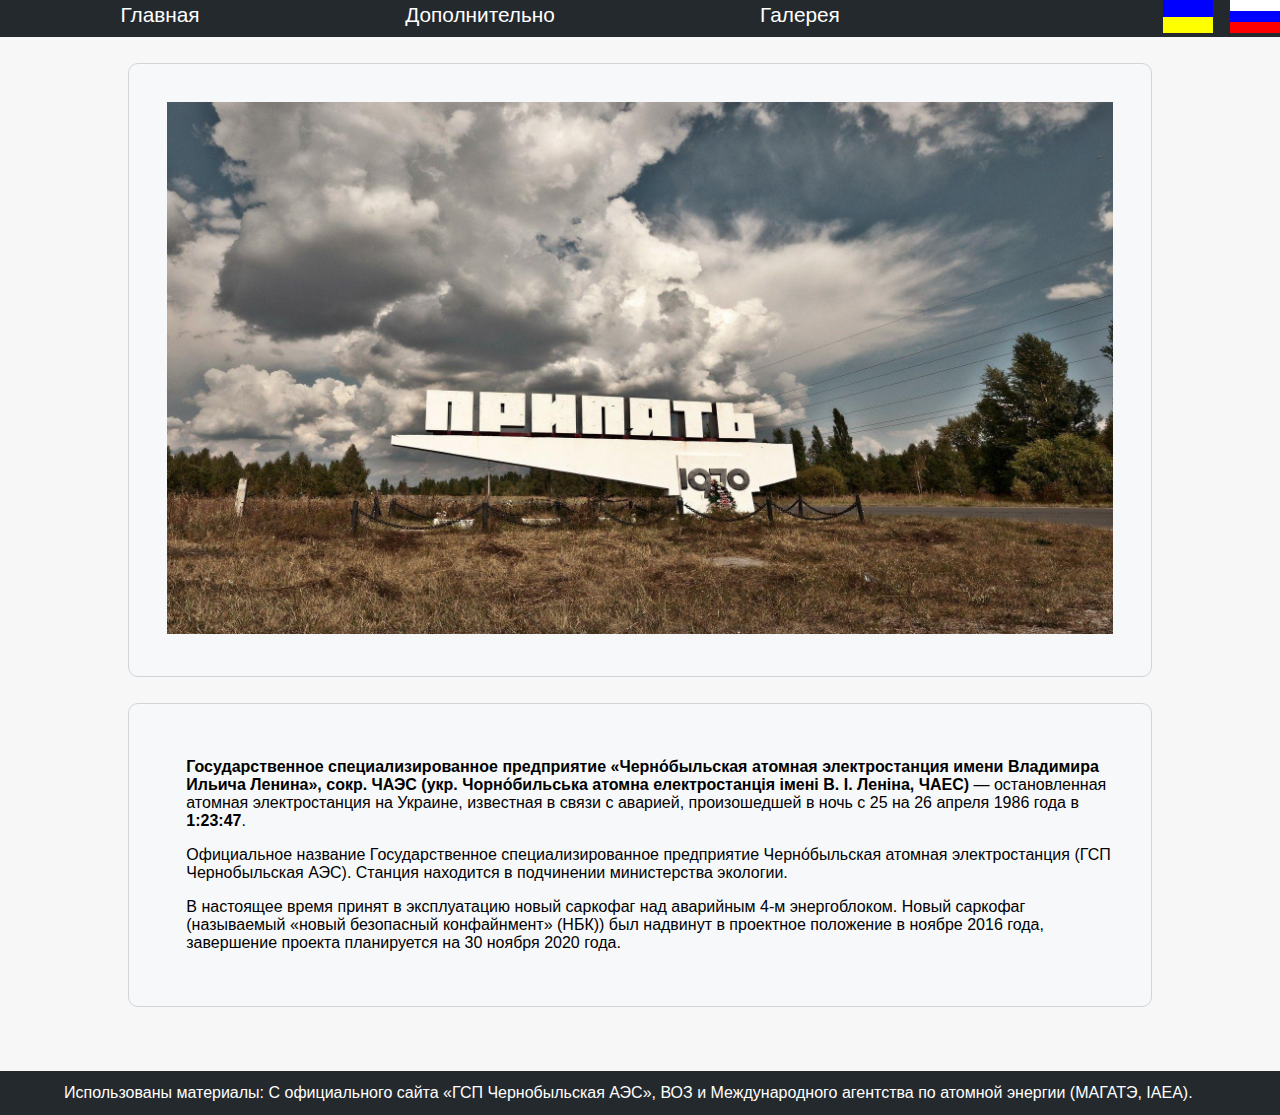
<file: zadanie_vlad/index.html>
<!DOCTYPE html>
<html>
<head>
	<meta charset="utf-8">
	<title>26 Апреля</title>

	<!--Внедрение шрифта-->
	<link href="http://allfont.ru/allfont.css?fonts=open-sans-bold" rel="stylesheet" type="text/css" />
	<link rel="stylesheet" type="text/css" href="styles/style.css">
</head>
<body>
	<div id="lower-menu">

			<li><a href="index.html">Главная</a>
			</li>
			
			<li><a href="event.html">Дополнительно</a>
				<ul>
					<li><a href="event.html#1">Информация об АЭС</a></li>
					<li><a href="event.html#2">Хронология событий</a></li>
					<li><a href="event.html#3">Интересный факт</a></li>
				</ul>
			</li>
			
			<li><a href="./gallery.html">Галерея</a>

			</li>
			<div id="flagi"><div id="Ukraine"></div>
			<div id="russia"></div></div>
	</div>
	



		<div class="content">
			<img src="images/6.jpg" width="100%">
		</div>
		<div class="content">
			<p><strong>Государственное специализированное предприятие «Черно́быльская атомная электростанция имени Владимира Ильича Ленина», сокр. ЧАЭС (укр. Чорно́бильська атомна електростанція імені В. І. Леніна, ЧАЕС)</strong> — остановленная атомная электростанция на Украине, известная в связи с аварией, произошедшей в ночь с 25 на 26 апреля 1986 года в <strong>1:23:47</strong>.
			</p>
			<p>
			Официальное название Государственное специализированное предприятие Черно́быльская атомная электростанция (ГСП Чернобыльская АЭС). Станция находится в подчинении министерства экологии.
			</p>
			<p>
			В настоящее время принят в эксплуатацию новый саркофаг над аварийным 4-м энергоблоком. Новый саркофаг (называемый «новый безопасный конфайнмент» (НБК)) был надвинут в проектное положение в ноябре 2016 года, завершение проекта планируется на 30 ноября 2020 года.
			</p>
		</div>
		<!--
		наведите курсор на эту <a href="/" id="i-have-a-tooltip"  data-description="Нажми на меня">ссылку</a>

		-->
		<footer>
	Использованы материалы: 
	<a href="http://www.chnpp.gov.ua/" >C официального сайта «ГСП Чернобыльская АЭС»</a>, 
	<a href="http://www.who.int/ionizing_radiation/chernobyl/en/">ВОЗ </a> и 
	<a href="http://www-pub.iaea.org/mtcd/publications/pdf/pub913r_web.pdf ">Международного агентства по атомной энергии (МАГАТЭ, IAEA).

</footer>

		
</body>
</html>
</file>
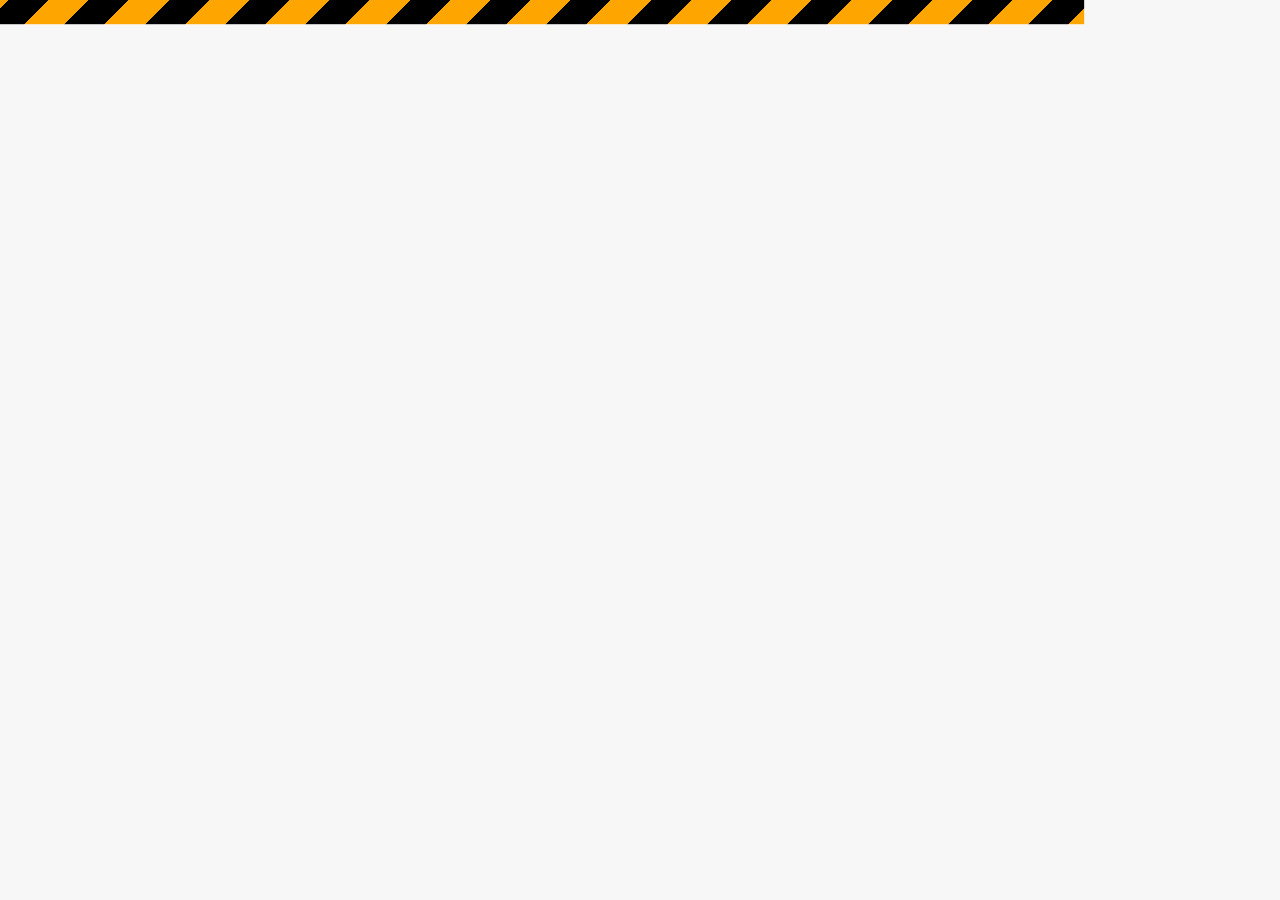
<file: zadanie_vlad/gradient.html>
<!DOCTYPE html>
<html>
<head>
	<meta charset="utf-8">
	<title>26 Апреля</title>

	<!--Внедрение шрифта-->
	<link href="http://allfont.ru/allfont.css?fonts=open-sans-bold" rel="stylesheet" type="text/css" />
	<link rel="stylesheet" type="text/css" href="styles/style.css">
</head>
<body>
	<div id="danger"></div>
</body>
</html>
</file>
<file: zadanie_vlad/styles/style.css>
body 
{
    background: #f7f7f7;
    margin: 0;
    font-family: 'Open Sans Bold', arial;
}
#lower-menu {
    background: #24292e;
    height: 5%;
    z-index: 1001;
    padding: 0px;
	margin: 0;
}

ul {
	text-align:  center;
	list-style: none;
	margin: 0;
	padding: 0;
}

#lower-menu img {
	vertical-align:middle;
}

#lower-menu a {
    color: white;
	outline: none;
  /*display: block;*/
	text-decoration: none;
}

#lower-menu > li {

    font-size: 1.3em;
	color: white;
    line-height: 30px;
	float: left;
	display: inline-block;
	width: 25%;
    max-width: 30vw;
	/*margin: 0.3em 0;*/
	white-space: nowrap;
	/*background-color: red;*/
	text-align: center;
}


#lower-menu li:hover{
	height: 100%;
    background: #24292e;
}

#lower-menu ul{

	background: black;
	/*list-style:none;*/
	position: absolute;
	z-index: 1001;
	left:-9999px; 
	opacity:0; 
	-webkit-transition:0.25s linear opacity;
}
#lower-menu ul li{
	width: 100%;
	display: block;
	float:none;
	text-align: center;
}
#lower-menu ul a{
	width: inherit;
	white-space:nowrap;  
	display:block;
}

#lower-menu>li:hover ul{
	left: inherit;
	opacity:1; 
	width: inherit; 


}

#i-have-a-tooltip {
 width:350px;
 font-family:Helvetica,Arial,sans-serif;
 font-weight:100;
 font-size:20px;
 text-align:center;
 position:relative;
}

#i-have-a-tooltip:before {
 content:attr(data-description);
 box-sizing:border-box;
 display:block;
 background:rgba(0,0,0,.7);
 color:white;
 padding:20px;
 position:absolute;
 left:50%;
 top:-30px;
 margin-left:-100px;
 width:200px;
 height:65px;
 line-height:25px;
 border-radius:5px;
 opacity:0;
 transition:.25s ease-in-out;
}
 
#i-have-a-tooltip:after {
 content:'';
 display:block;
 position:absolute;
 top:35px;
 left:50%;
 margin-left:-8px;
 height:0;
 width:0;
 border-left:8px solid transparent;
 border-right:8px solid transparent;
 border-top:8px solid rgba(0,0,0,.7);
 transition:.25s ease-in-out;
 opacity:0;
}
 
#i-have-a-tooltip:hover:before {
 opacity:1;
 top:-50px;
}
 
#i-have-a-tooltip:hover:after {
 opacity:1;
 top:15px;
}

.container {
    background:gray;

    width:100%;

    border-radius:5px;
    -moz-border-radius:5px;
    -webkit-border-radius:5px;

}
.gallery a {
    display:inline-block;
    height:150px;
    position:relative;
    width:200px;
}
.gallery a img {
    border:1px solid #fff;
    cursor:pointer;
    display:block;
    height:100%;
    left:0px;
    position:absolute;
    top:0px;
    width:100%;
    z-index:1;

    -moz-user-select: none;
    user-select: none;

    -moz-box-sizing:border-box;
    -webkit-box-sizing:border-box;
    box-sizing:border-box;

    -webkit-transition-property:width, height, top, bottom, left, right, z-index, border;
    -webkit-transition-duration:0.5s;
    -moz-transition-property:width, height, top, bottom, left, right, z-index, border;
    -moz-transition-duration:0.5s;
    -o-transition-property:width, height, top, bottom, left, right, z-index, border;
    -o-transition-duration:0.5s;
    transition-property:width, height, top, bottom, left, right, z-index, border;
    transition-duration:0.5s;
}
.gallery a:focus img {
    border:15px solid #fff;
    cursor:default;
    width: 500px;
    height: 500px;
    position: absolute;
    z-index:100;

    box-shadow:1px 1px 5px #888;
    -moz-box-shadow:1px 1px 5px #888;
    -webkit-box-shadow:1px 1px 5px #888;
    -webkit-transition-property:width, height, top, bottom, left, right, z-index, border;
    -webkit-transition-duration:0.5s;
    -moz-transition-property:width, height, top, bottom, left, right, z-index, border;
    -moz-transition-duration:0.5s;
    -o-transition-property:width, height, top, bottom, left, right, z-index, border;
    -o-transition-duration:0.5s;
    transition-property:width, height, top, bottom, left, right, z-index, border;
    transition-duration:0.5s;
}
.content 
{
    border:1px solid #d1d5da;
    border-radius: 10px;
    background: #f6f8fa;
    margin-left: 10%;
    margin-right: 10%;
    margin-top: 2%;
    margin-bottom: 0;
    padding: 3%;
}
.h2
{
    max-width: 35%;
    min-width: 10%;
    color: white;
    background: #5cb85c;
    border-radius: 10px;
    margin: 0;
    padding: 10px;
    font-size: 2em;
}
.date
{
    font-weight: bold;
    font-size: 1.5em;
    margin: 1% 0 1%;
    padding-top: 1%;
    padding-bottom: 0;
    padding-left: 2%;
    max-width: 35%;
    min-width: 10%;
    color: black;
    min-height: 5vh;
    border-top: 5px solid #e34c26;
    /*border-bottom: 5px solid #e34c26;   */ 
    border-left: 5px solid #e34c26;
}
.content p
{
    padding-left: 2%;
}

footer 
{
    color: white;
    width: 95%;
    margin-top: 5%;
    padding-top: 1%;
    padding-bottom: 1%;
    padding-left: 5%;
    background: #24292e;;
}
footer>a
{
    text-decoration: none;
    color: white;
}

#Ukraine{

    margin-left: 1vw;
    margin-right: 1vw;
    width: 4vw;
    height: 3vw;

    display: inline-block;
    width: 50px;
    height: 33px;

    background: linear-gradient(to top, yellow 0, yellow 50%, blue 50%, blue 100%); /* для Google*/
    background: -webkit-linear-gradient(to top, yellow 0, yellow 50%, blue 50%, blue 100%); /* для webkit-браузеров */
    background: -moz-linear-gradient(to top, yellow 0, yellow 50%, blue 50%, blue 100%); /* для firefox 3.6+ */ 
    background: -o-linear-gradient(to top, yellow 0, yellow 50%, blue 50%, blue 100%); /* для Opera 11.10+ */
    background: -ms-linear-gradient(to top, yellow 0, yellow 50%, blue 50%, blue 100%); /* для IE10+ */

}

#russia{
    text-align: right;
    display: inline-block;
    width: 50px;
    height: 33px;

    background: linear-gradient(to top, red 0, red 33%, blue 33%, blue 66%,white 67%, white 100%);
    background: -webkit-linear-gradient(to top, red 0, red 33%, blue 33%, blue 66%,white 67%, white 100%);
    background: -moz-linear-gradient(to top, red 0, red 33%, blue 33%, blue 66%,white 67%, white 100%);
}

#flagi{
    text-align: right;
}
#danger{
    transition: 2s;
    width: 70%;
    height: 20px;

    background-image: repeating-linear-gradient(-45deg,orange,orange 20px,black 20px,black 40px); /* для Google*/
    background-image: -webkit-repeating-linear-gradient(-45deg,orange,orange 20px,black 20px,black 40px); /* для webkit-браузеров */
    background-image: -moz-repeating-linear-gradient(-45deg,orange,orange 20px,black 20px,black 40px); /* для firefox 3.6+ */
    background: -o-repeating-linear-gradient(-45deg,orange,orange 20px,black 20px,black 40px); /* для Opera 11.10+ */
    background: -ms-repeating-linear-gradient(-45deg,orange,orange 20px,black 20px,black 40px); /* для IE10+ */
}

#danger:hover{
    -webkit-transform: scale(1.42);
    -ms-transform: scale(1.42);
    transform: scale(1.42);
}

#aes3:hover{
    transition: 2s;
    -o-transform: translateY(20px);
    -ms-transform: translateY(20px);
    -moz-transform: translateY(20px);
    -webkit-transform: translateY(20px);
    transform: translateY(20px);
}

#ogon{
    z-index: 100;
    position: absolute;
    top: inherit;
    opacity: 0;
    transition: 3s;
}

#ogon:hover{
    transform: translateY(-200px);
    opacity: 0.99;
}

#truba{
    
}
</file>
